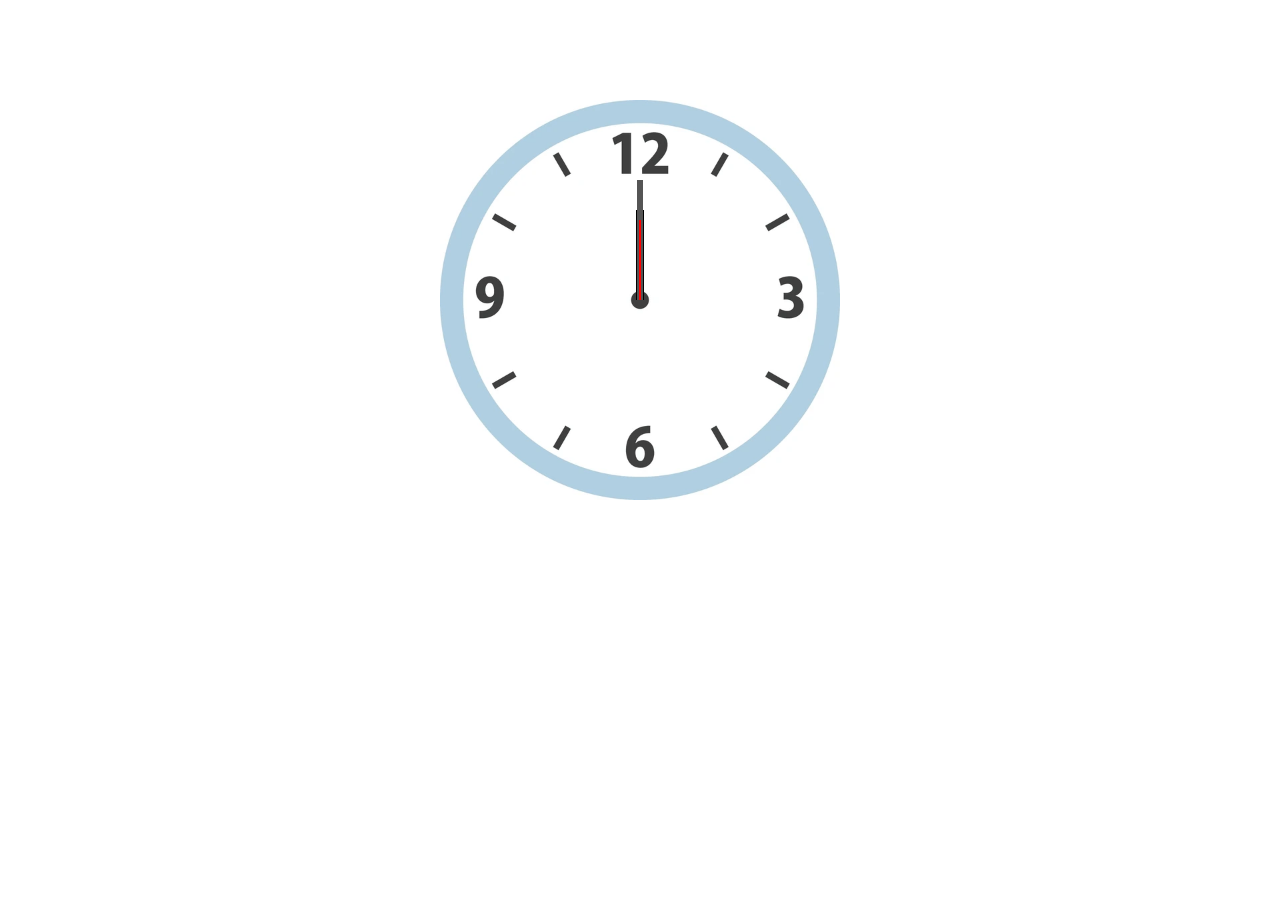
<file: Analog Clock/index.html>
<!DOCTYPE html>
<html lang="en">
<head>
  <meta charset="UTF-8" />
  <meta name="viewport" content="width=device-width, initial-scale=1.0"/>
  <title>Analog Clock</title>
  <link rel="stylesheet" href="style.css" />
  <script src="index.js" defer></script>
</head>
<body>
  <div class="clockContainer">
    <div id="hour"></div>
    <div id="minute"></div>
    <div id="second"></div>
  </div>
</body>
</html>
</file>
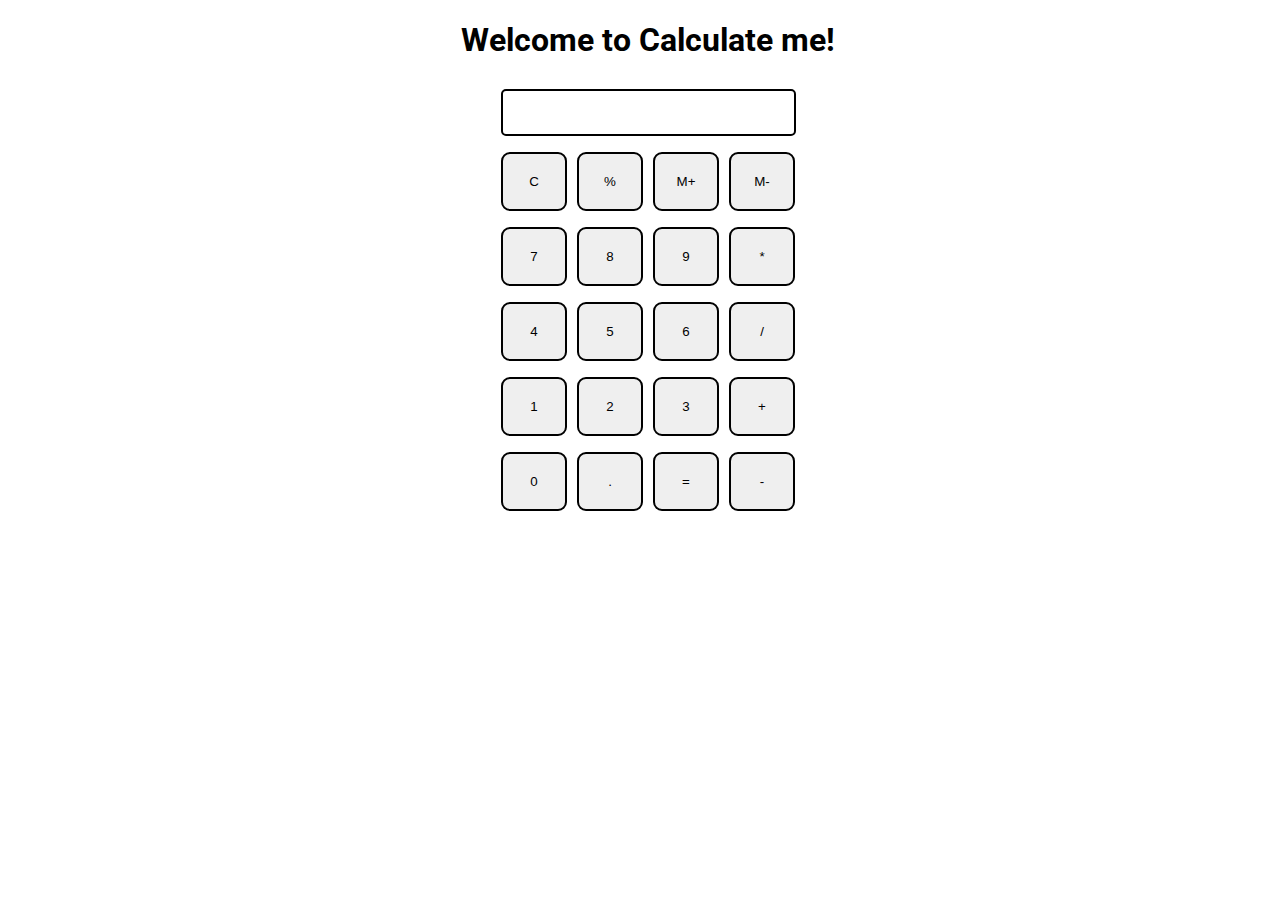
<file: Calculator/index.html>
<!DOCTYPE html>
<html>

<head>
  <meta charset="utf-8">
  <meta name="viewport" content="width=device-width">
  <title>Calculate me! - A calculator made my me</title>
  <link href="style.css" rel="stylesheet" type="text/css" />
  <link href="utils.css" rel="stylesheet" type="text/css" />
</head>

<body>
  <h1 class="text-center">Welcome to Calculate me!</h1>
  <div class="container flex flex-col items-center mx-auto m-w-20">
    <div class="row">
      <input class="input" type="text"/>
    </div>
    <div class="row">
      <button class="button">C</button>
      <button class="button">%</button>
      <button class="button">M+</button>
      <button class="button">M-</button>
    </div>
    <div class="row">
      <button class="button">7</button>
      <button class="button">8</button>
      <button class="button">9</button>
      <button class="button">*</button>
    </div>
    <div class="row">
      <button class="button">4</button>
      <button class="button">5</button>
      <button class="button">6</button>
      <button class="button">/</button>
    </div>
    <div class="row">
      <button class="button">1</button>
      <button class="button">2</button>
      <button class="button">3</button>
      <button class="button">+</button>
    </div>
    <div class="row">
      <button class="button">0</button>
      <button class="button">.</button>
      <button class="button">=</button>
      <button class="button">-</button>
    </div>
  </div>
  <script src="script.js"></script>
</body>

</html>
</file>
<file: Analog Clock/style.css>
.clockContainer {
  position: relative;
  margin: 100px auto;
  height: 400px;
  width: 400px;
  background: url("clock.png") no-repeat center;
  background-size: cover;
}

/* Clock hands */
#hour, #minute, #second {
  position: absolute;
  bottom: 50%;
  left: 50%;
  transform-origin: bottom;
  background-color: black;
  transform: translateX(-50%);
}

#hour {
  height: 90px;
  width: 8px;
  background-color: #000;
}

#minute {
  height: 120px;
  width: 6px;
  background-color: #555;
}

#second {
  height: 80px;
  width: 2px;
  background-color: red;
}
</file>
<file: Calculator/style.css>
@import url('https://fonts.googleapis.com/css2?family=Roboto:wght@300&family=Ubuntu:wght@300&display=swap');
html, body {
  height: 100%;
  width: 100%;
  font-family: 'Roboto', sans-serif; 
}

.button{
  width: 66px;
  padding: 20px;
  margin: 0 3px;
  border: 2px solid black;
  border-radius: 9px;
  cursor: pointer;
}

.row{
  margin: 8px 0;
}
.row input{
  width: 291px;
  font-size: 20px;
    margin: 0;
    padding: 10px 0px;
    border: 2px solid black;
    border-radius: 5px;
}
</file>
<file: Calculator/utils.css>
.text-center{
  text-align: center;
}

.bg-red{
  background: red;
}

.mx-auto{
  margin: auto;
}

.flex{
  display:flex;
} 
.flex-col{
  flex-direction: column;
}


.bg-white{
  background: white;
}
.items-center{
  align-items: center;
}
</file>
